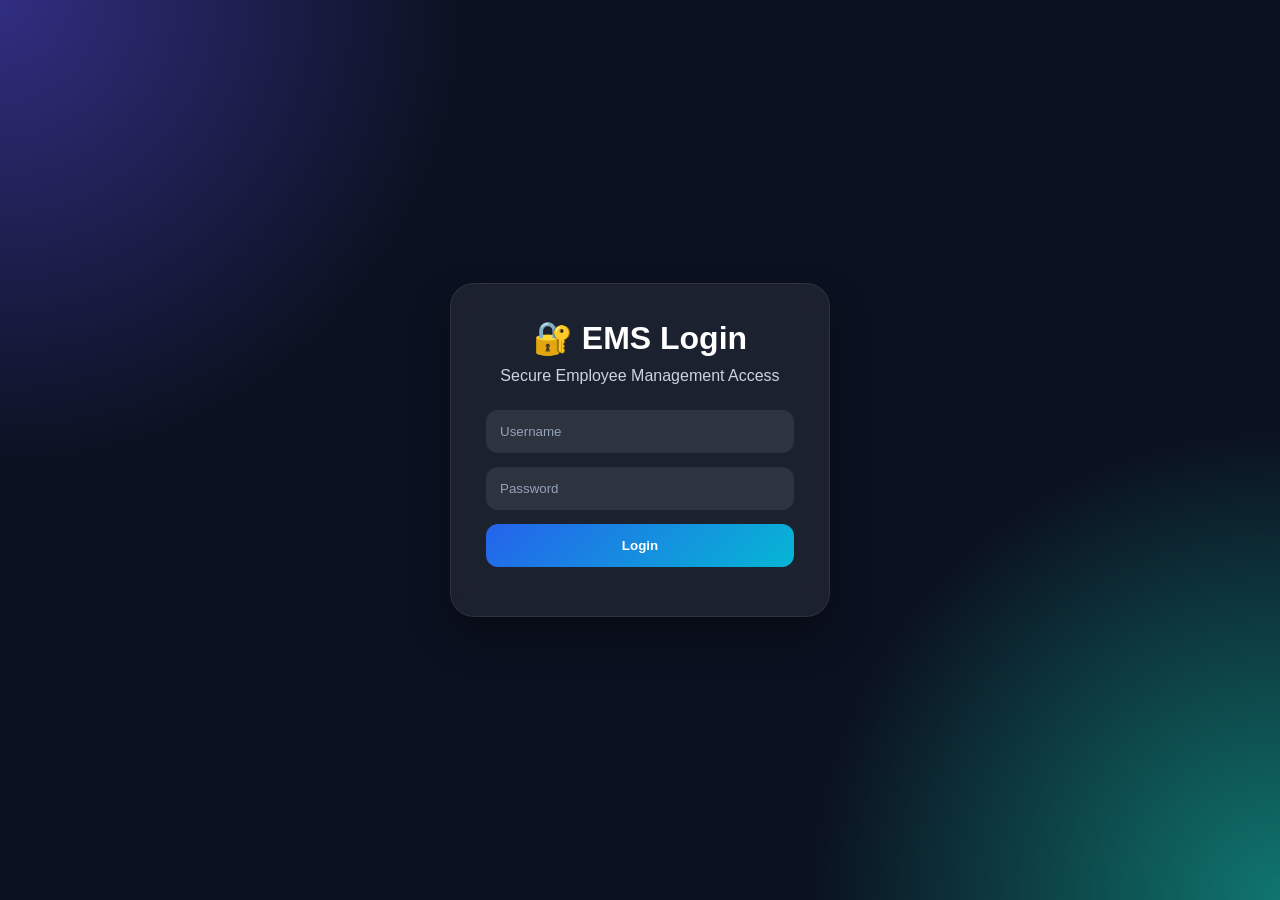
<file: src/main/resources/static/index.html>
<!DOCTYPE html>
<html lang="en">
<head>
<meta charset="UTF-8">
<meta name="viewport" content="width=device-width, initial-scale=1.0">
<title>Employee Management System</title>

<link rel="stylesheet" href="style.css">
<link href="https://fonts.googleapis.com/css2?family=Inter:wght@400;500;600;700;800&display=swap" rel="stylesheet">
</head>

<body>

<script>
if(localStorage.getItem("loggedIn") !== "true"){
    window.location.href = "login.html";
}
</script>

<div class="container">

<header class="hero">

<div>
<p class="tag">Employee Dashboard</p>

<h1>Employee Management System</h1>

<p class="sub">
Manage employee details, departments, salaries and records in one place.
</p>
</div>

<div class="hero-right">

<input type="text"
id="searchInput"
placeholder="Search employee..."
onkeyup="loadEmployees()">

<br><br>

<button class="primary" onclick="exportCSV()">Export Data</button>
<button class="logout-btn" onclick="logout()">Logout</button>

</div>

</header>

<section class="stats">

<div class="card">
<span>Total Employees</span>
<h2 id="totalCount">0</h2>
</div>

<div class="card">
<span>Active Records</span>
<h2>Available</h2>
</div>

<div class="card">
<span>Database Status</span>
<h2>Connected</h2>
</div>

</section>

<section class="panel">

<h3>Employee Details</h3>

<div class="form-grid">

<input type="text"
id="name"
placeholder="Enter employee name">

<input type="email"
id="email"
placeholder="Enter employee email">

<input type="text"
id="department"
placeholder="Enter department">

<input type="number"
id="salary"
placeholder="Enter salary">

</div>

<div class="btn-row">

<button class="primary"
onclick="addEmployee()">
Add Employee
</button>

<button class="secondary"
onclick="updateEmployee()">
Update Employee
</button>

</div>

</section>

<section class="table-box">

<div class="table-top">
<h3>Employee List</h3>
</div>

<table>

<thead>
<tr>
<th>ID</th>
<th>Name</th>
<th>Email</th>
<th>Department</th>
<th>Salary</th>
<th>Actions</th>
</tr>
</thead>

<tbody id="employeeTable"></tbody>

</table>

</section>

</div>

<!-- Toast Message -->
<div id="toast"></div>

<script src="script.js"></script>

</body>
</html>
</file>
<file: src/main/resources/static/style.css>
/* Replace FULL style.css with this humanized premium dark version */

*{
    margin:0;
    padding:0;
    box-sizing:border-box;
    font-family:'Inter',sans-serif;
}

body{
    min-height:100vh;
    padding:35px;
    background:
    radial-gradient(circle at top left,#312e81 0%,transparent 30%),
    radial-gradient(circle at bottom right,#0f766e 0%,transparent 30%),
    #0b1120;
    color:#ffffff;
}

.container{
    max-width:1450px;
    margin:auto;
}

/* Hero */
.hero{
    display:flex;
    justify-content:space-between;
    align-items:center;
    gap:20px;
    padding:35px;
    margin-bottom:28px;
    border-radius:24px;
    background:rgba(255,255,255,0.06);
    border:1px solid rgba(255,255,255,0.08);
    backdrop-filter:blur(14px);
}

.tag{
    color:#38bdf8;
    font-size:14px;
    font-weight:700;
    margin-bottom:12px;
}

.hero h1{
    font-size:44px;
    font-weight:800;
    margin-bottom:10px;
}

.sub{
    color:#cbd5e1;
    line-height:1.7;
    max-width:650px;
}

.hero-right input{
    width:300px;
}

/* Cards */
.stats{
    display:grid;
    grid-template-columns:repeat(auto-fit,minmax(220px,1fr));
    gap:18px;
    margin-bottom:28px;
}

.card{
    padding:24px;
    border-radius:22px;
    background:rgba(255,255,255,0.06);
    border:1px solid rgba(255,255,255,0.08);
}

.card span{
    color:#94a3b8;
    font-size:14px;
}

.card h2{
    margin-top:10px;
    font-size:32px;
}

/* Panel */
.panel{
    padding:28px;
    border-radius:24px;
    margin-bottom:28px;
    background:rgba(255,255,255,0.06);
    border:1px solid rgba(255,255,255,0.08);
}

.panel h3{
    margin-bottom:18px;
    font-size:24px;
}

.form-grid{
    display:grid;
    grid-template-columns:repeat(auto-fit,minmax(220px,1fr));
    gap:15px;
}

input{
    padding:14px 16px;
    border:none;
    outline:none;
    border-radius:14px;
    background:rgba(255,255,255,0.07);
    color:white;
    font-size:15px;
}

input::placeholder{
    color:#94a3b8;
}

input:focus{
    box-shadow:0 0 0 3px rgba(56,189,248,.18);
}

.btn-row{
    margin-top:18px;
    display:flex;
    gap:12px;
    flex-wrap:wrap;
}

/* Buttons */
button{
    border:none;
    padding:13px 18px;
    border-radius:14px;
    color:white;
    cursor:pointer;
    font-weight:700;
    transition:.25s;
}

button:hover{
    transform:translateY(-2px);
}

.primary{
    background:linear-gradient(135deg,#2563eb,#06b6d4);
}

.secondary{
    background:linear-gradient(135deg,#f59e0b,#ef4444);
}

.logout-btn{
    background:#dc2626;
}

/* Table */
.table-box{
    border-radius:24px;
    overflow:hidden;
    background:rgba(255,255,255,0.06);
    border:1px solid rgba(255,255,255,0.08);
}

.table-top{
    padding:20px 24px;
    border-bottom:1px solid rgba(255,255,255,0.06);
}

table{
    width:100%;
    border-collapse:collapse;
}

th{
    text-align:left;
    color:#38bdf8;
    padding:18px 20px;
    font-size:14px;
}

td{
    padding:18px 20px;
    color:#e2e8f0;
    border-top:1px solid rgba(255,255,255,0.05);
}

tr:hover{
    background:rgba(255,255,255,0.03);
}

td button{
    padding:8px 12px;
    font-size:13px;
    margin-right:8px;
}

td button:first-child{
    background:#1d4ed8;
}

td button:last-child{
    background:#dc2626;
}

/* Toast */
#toast{
    position:fixed;
    right:30px;
    bottom:10px;
    background:#111827;
    color:white;
    padding:14px 18px;
    border-radius:12px;
    opacity:0;
    transition:.3s;
    box-shadow:0 10px 25px rgba(0,0,0,.30);
    z-index:999;
}

/* Mobile */
@media(max-width:900px){

body{
    padding:16px;
}

.hero{
    flex-direction:column;
    align-items:flex-start;
}

.hero h1{
    font-size:34px;
}

.hero-right input{
    width:100%;
}

table{
    font-size:13px;
}

}
</file>
<file: src/main/resources/static/login.css>
*{
    margin:0;
    padding:0;
    box-sizing:border-box;
    font-family:Inter,sans-serif;
}

body{
    height:100vh;
    display:flex;
    justify-content:center;
    align-items:center;
    background:
    radial-gradient(circle at top left,#312e81 0%,transparent 30%),
    radial-gradient(circle at bottom right,#0f766e 0%,transparent 30%),
    #0b1120;
}

.login-box{
    width:380px;
    padding:35px;
    border-radius:24px;
    background:rgba(255,255,255,0.07);
    backdrop-filter:blur(16px);
    border:1px solid rgba(255,255,255,0.08);
    box-shadow:0 20px 40px rgba(0,0,0,.35);
    text-align:center;
    color:white;
}

.login-box h1{
    margin-bottom:10px;
}

.login-box p{
    color:#cbd5e1;
    margin-bottom:25px;
}

input{
    width:100%;
    padding:14px;
    margin-bottom:14px;
    border:none;
    border-radius:12px;
    outline:none;
    background:rgba(255,255,255,.08);
    color:white;
}

input::placeholder{
    color:#94a3b8;
}

button{
    width:100%;
    padding:14px;
    border:none;
    border-radius:12px;
    background:linear-gradient(135deg,#2563eb,#06b6d4);
    color:white;
    font-weight:700;
    cursor:pointer;
    transition:.3s;
}

button:hover{
    transform:translateY(-2px);
}

#msg{
    margin-top:14px;
    color:#f87171;
}
</file>
